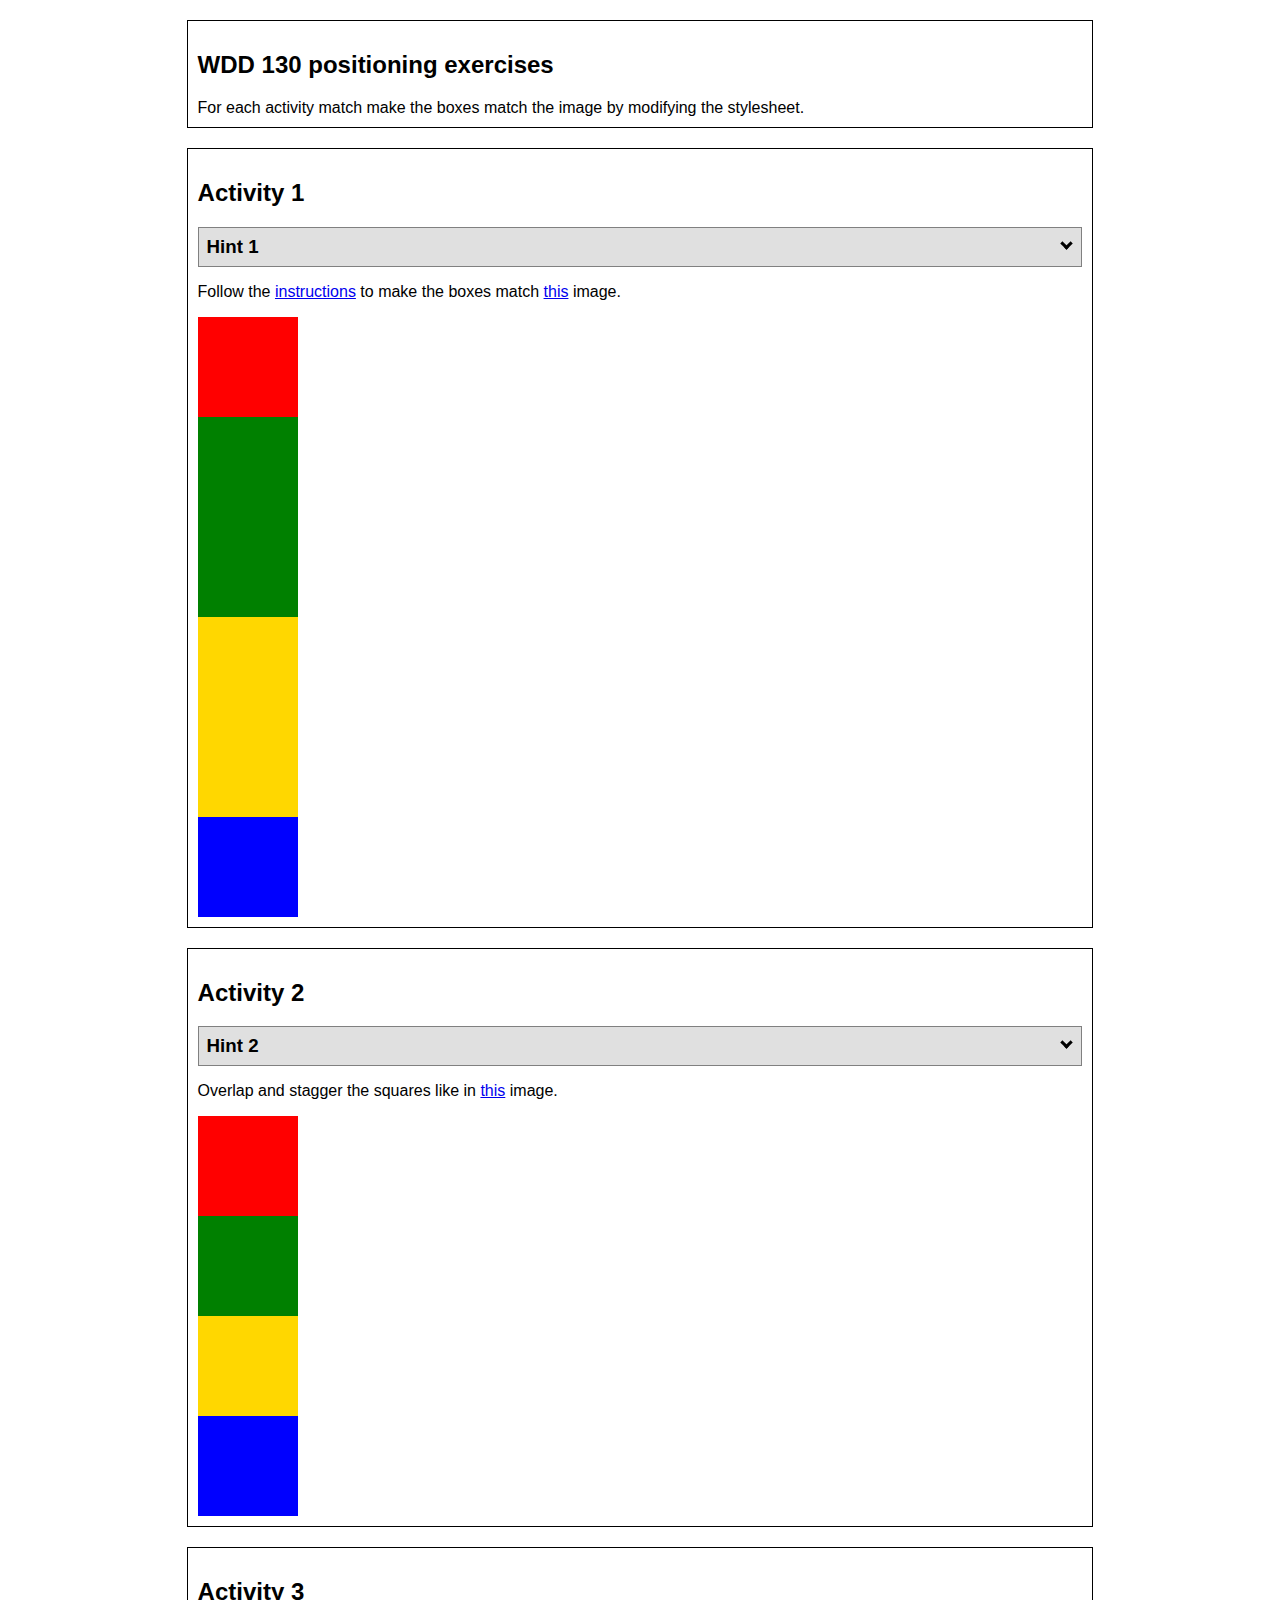
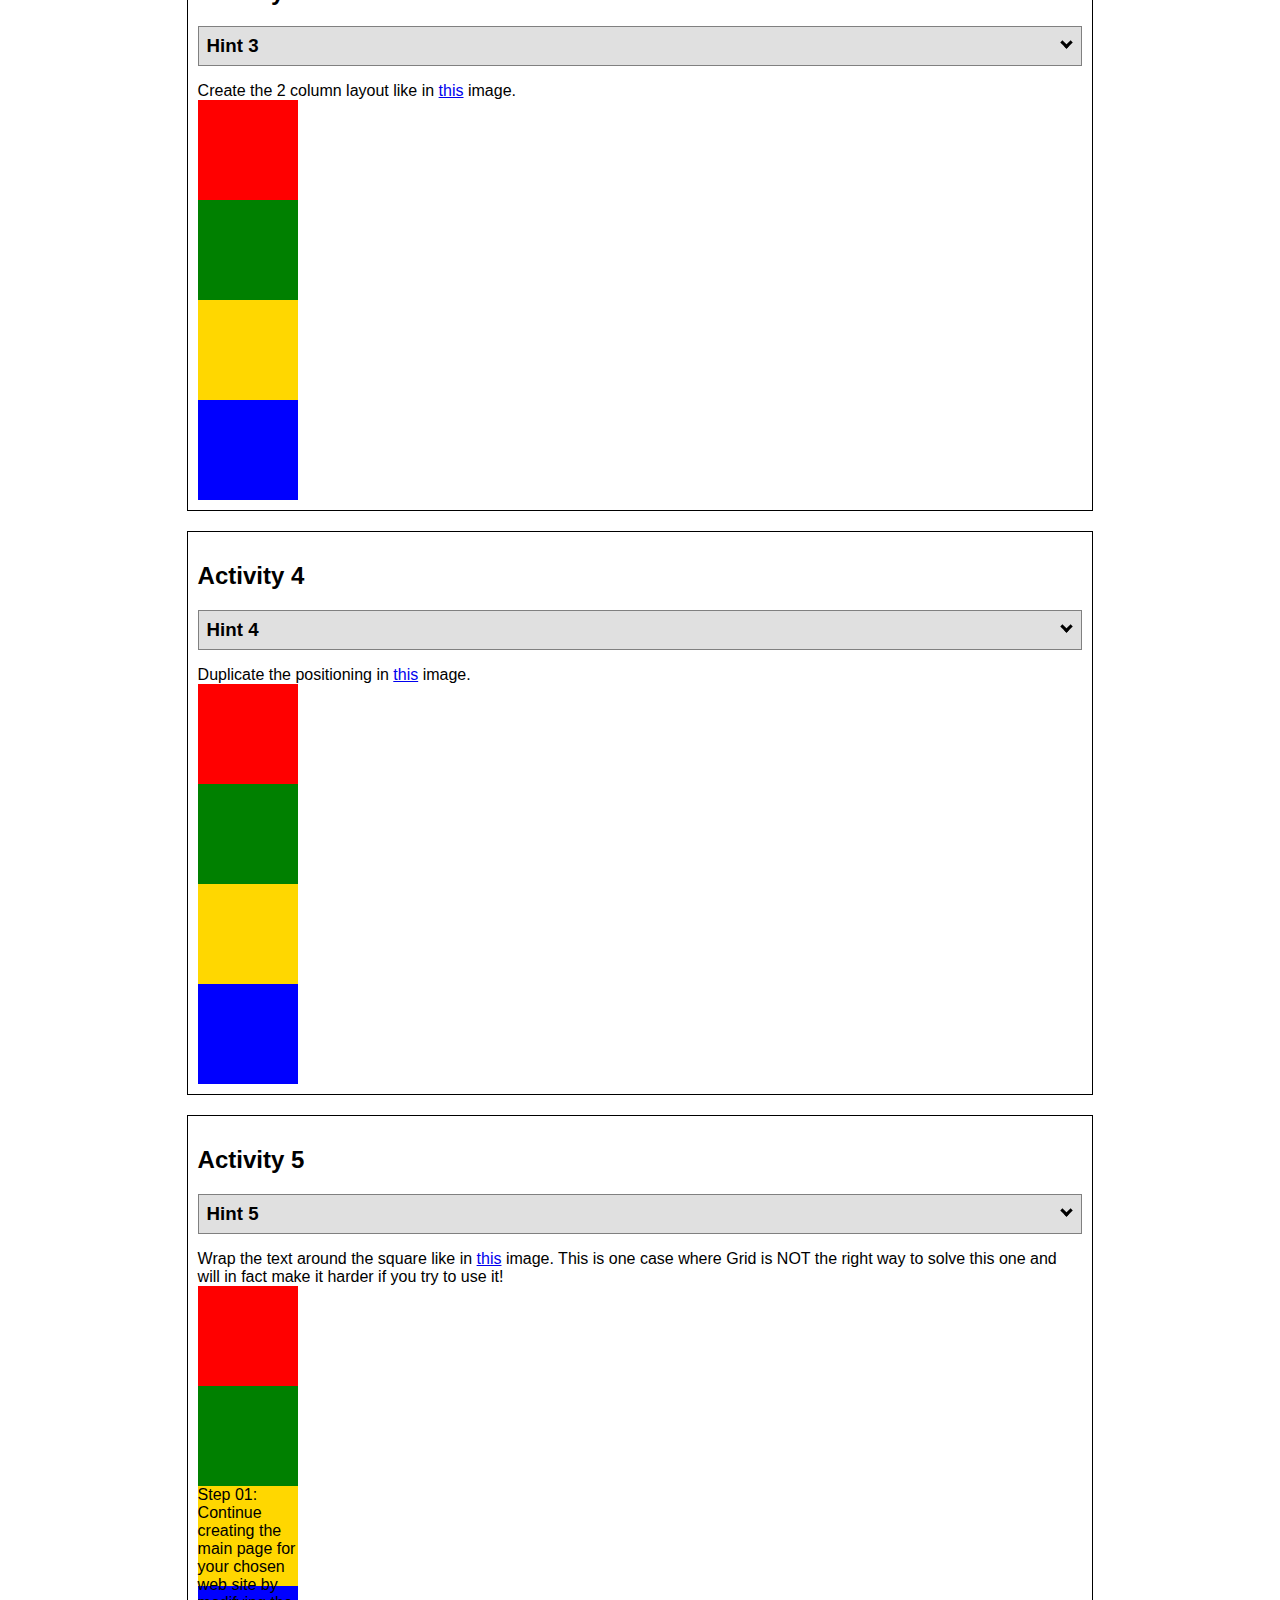
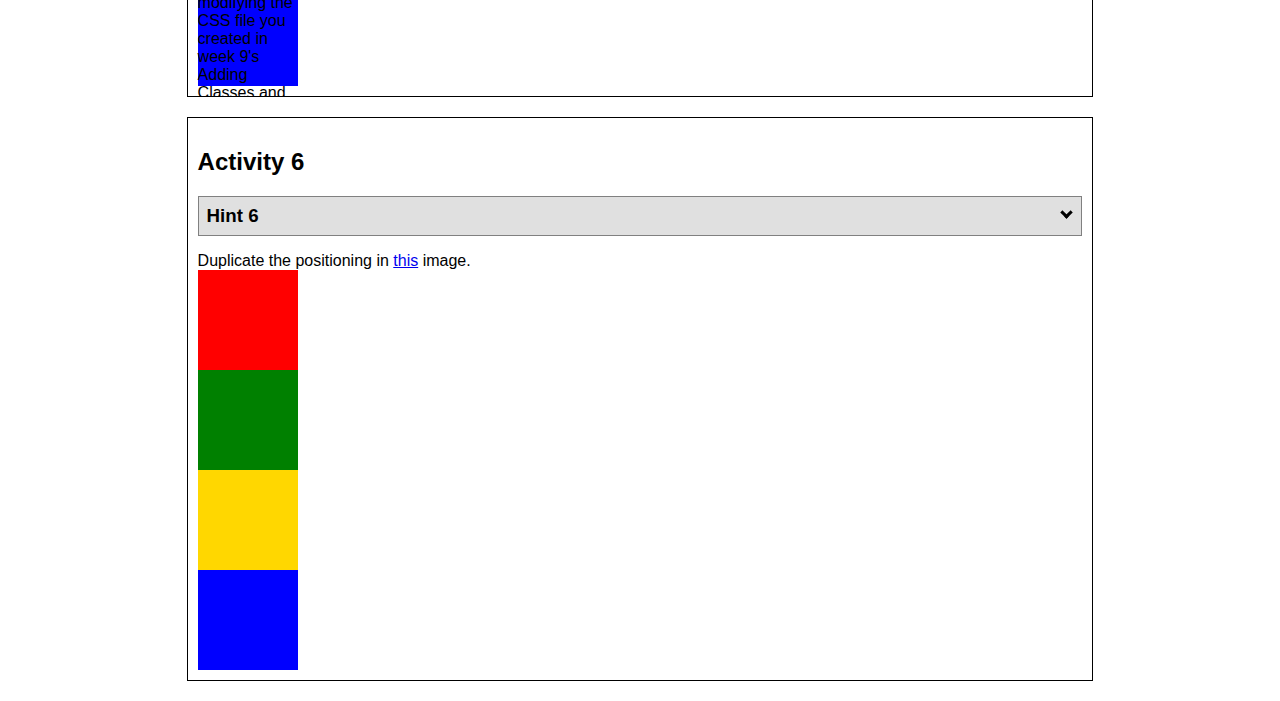
<file: index.html>
<!DOCTYPE html>
<html lang="en">
  <head>
    <!-- HTML - Name: positioning.html -->
    <title>Positioning Activity</title>
    <link rel="stylesheet" type="text/css" href="positionstyles.css" />
  </head>
  <body>
    <div class="activity">
      <h2>WDD 130 positioning exercises</h2>
      For each activity match make the boxes match the image by modifying the stylesheet.</div>
    <div class="activity">
      <h2>Activity 1</h2>
      <section class="hint"><input type="checkbox" ><i></i> <h3>Hint 1</h3><div><p>Check out the <a href="https://byui-wdd.github.io/wdd130/activities/w06-css-positioning.html" target="_blank">activity instructions</a> in Ilearn!</p></div></section>
      <p>Follow the <a href="https://byui-wdd.github.io/wdd130/activities/w06-css-positioning.html" target="_blank">instructions</a> to make the boxes match  <a href="https://byui-wdd.github.io/wdd130/images/example1.png" target="_blank">this</a> image.</p>
      <div class="content1" >
        <div class="red1" ></div>
        <div class="green1" ></div>
        <div class="green1" ></div>
        <div class="yellow1"></div>
        <div class="yellow1"></div>
        <div class="blue1"></div>
      </div>
    </div>
    <div class="activity">
      <h2>Activity 2</h2>
      <section class="hint"><input type="checkbox" > <h3>Hint 2</h3><i></i><div>
      <ul>
      <li>grid-template-columns: 50px 50px 50px 50px 50px </li></ul></div></section>
      <p>Overlap and stagger the squares like in <a href="https://byui-wdd.github.io/wdd130/images/example2.png" target="_blank">this</a> image.</p>
      <div class="content2" >
        <div class="red2" ></div>
        <div class="green2" ></div>
        <div class="yellow2"></div>
        <div class="blue2"></div>
      </div>
    </div>
    <div class="activity">
      <h2>Activity 3</h2>
      <section class="hint"><input type="checkbox" > <h3>Hint 3</h3><i></i><div><p>This one is going to be best solved with CSS Grid. Remember to make the boxes the right width first...then start moving them around. </p><h4>Properties used:</h4><ul><li>display:grid;</li><li>grid-template-columns:</li><li>grid-column-gap:</li>
        <li>grid-column:</li>  </ul></div></section>
      Create the 2 column layout like in <a href="https://byui-wdd.github.io/wdd130/images/example3.png" target="_blank">this</a>  image.
      <div class="content3" >
        <div class="red3" ></div>
        <div class="green3" ></div>
        <div class="yellow3"></div>
        <div class="blue3"></div>
      </div>
    </div>
    <div class="activity">
      <h2>Activity 4</h2>
      <section class="hint"><input type="checkbox" > <h3>Hint 4</h3><i></i><div><p>For the others we have been primarily concerned with width. For this one you will need to adjust height as well. </p><h4>Properties used:</h4><ul><li>display:grid;</li><li>grid-template-columns:</li><li>grid-row:</li></ul></div></section>
      Duplicate the positioning in <a href="https://byui-wdd.github.io/wdd130/images/example4.png" target="_blank">this</a> image. 
      <div class="content4" >
        <div class="red4" ></div>
        <div class="green4" ></div>
        <div class="yellow4"></div>
        <div class="blue4"></div>
      </div>
    </div>

    <div class="activity">
      <h2>Activity 5</h2>
      <section class="hint"><input type="checkbox" > <h3>Hint 5</h3><i></i><div><p>Grid is <strong>not</strong> the right way to do this.  In fact there is only one way to really do that...and that is with float. Remember that we float the thing we want the text to wrap around.  Also remember to start by making all the shapes the right size and shape.</p><h4>Properties used:</h4><ul><li>float: left;</li></ul></div></section>
      Wrap the text around the square like in <a href="https://byui-wdd.github.io/wdd130/images/example5.png" target="_blank">this</a> image. This is one case where Grid is NOT the right way to solve this one and will in fact make it harder if you try to use it!
      <div class="content5" >
        <div class="red5" ></div>
        <div class="green5" ></div>
        <div class="yellow5">Step 01: Continue creating the main page for your chosen web site by modifying the CSS file you created in week 9's Adding Classes and IDs to Your Website assignment. This week, you will position all of the content on your main page using the CSS positioning techniques taught in KhanAcademy. When you are done, your webpage layout should reflect what you outlined in the wireframe you designed in the assignment Your Own Site Diagram and Wireframe in week 3. <br />
          If you have changed your mind on how you want the content of your main page laid out, take an opportunity to update your wireframe before completing this assignment (it is much easier to experiment with different layouts in a wireframe than it is to do so by modifying the CSS). Also, if you find that you are having trouble with using CSS positioning, feel free to review the concepts at the learn layout site: http://learnlayout.com/. You should be able to apply these principles to your site. For futher help, refer back to the Max Design site used in the beginning of the course for an example of how to implement your site design.</div>
        <div class="blue5"></div>
      </div>
    </div>
    <div class="activity">
      <h2>Activity 6</h2>
      <section class="hint"><input type="checkbox" > <h3>Hint 6</h3><i></i><div><p>This one is all about visualizing the grid behind the layout. If you are having a hard time doing that first: all the sizes are even multiples of 100, and second here is another example with the lines drawn: <a href="https://byui-wdd.github.io/wdd130/images/example6-hint.png" target="_blank">example 6 with lines</a>. For this one you will find it easiest if you use px for the column width. You can also use <kbd>z-index</kbd> to control the element layering.    </p><h4>Properties used:</h4><ul><li>display:grid;</li><li>grid-template-columns:</li><li>grid-column:</li><li>grid-row:</li><li><a href="https://www.w3schools.com/cssref/pr_pos_z-index.asp" target="_blank">z-index:</a></li></ul></div></section>
      Duplicate the positioning in <a href="https://byui-wdd.github.io/wdd130/images/example6.png" target="_blank">this</a> image.
      <div class="content6" >
        <div class="red6" ></div>
        <div class="green6" ></div>
        <div class="yellow6"></div>
        <div class="blue6"></div>
      </div>
    </div>
  </body>
</html>
</file>
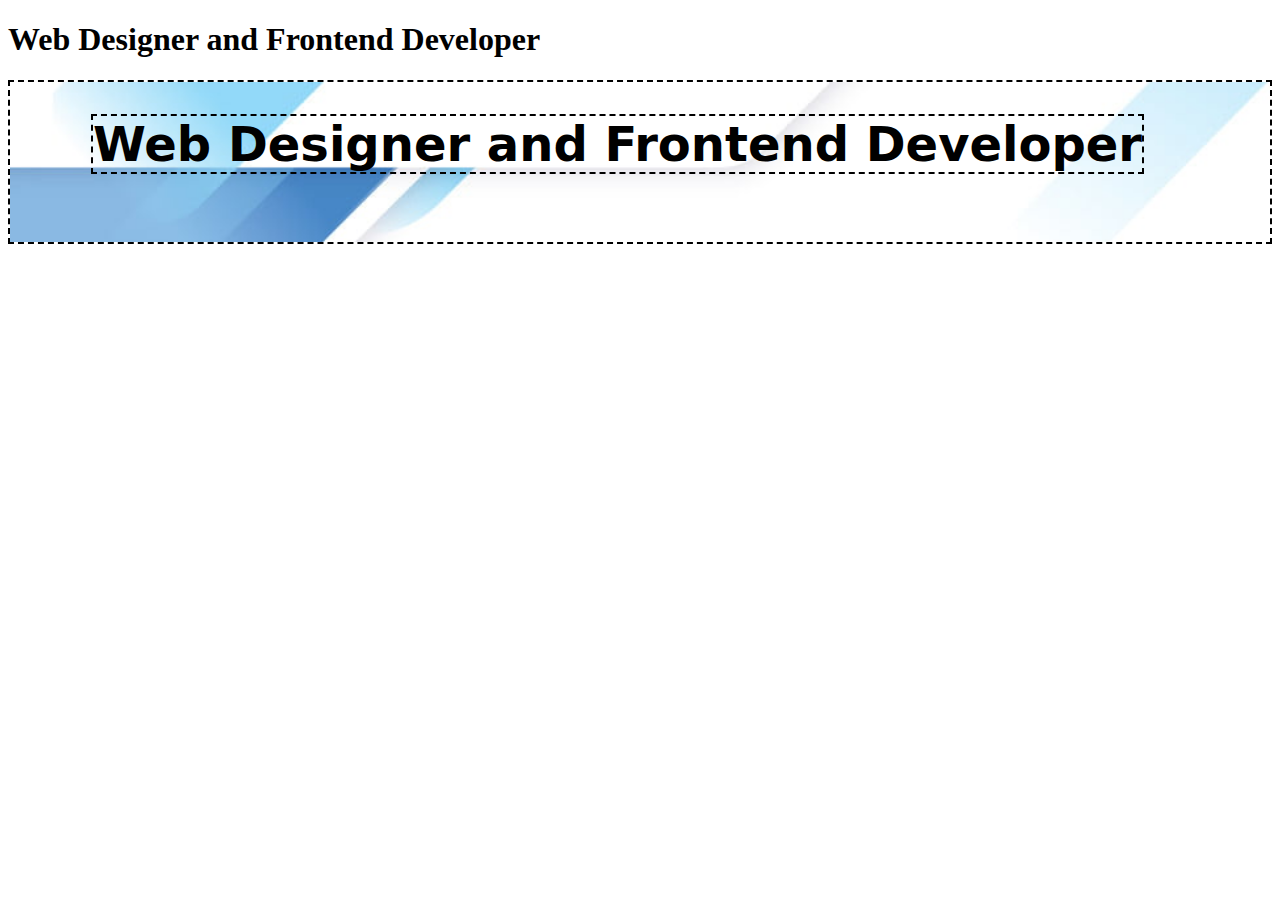
<file: Before/index.html>
<!DOCTYPE html>
<html lang="en">
<head>
  <meta charset="UTF-8">
  <meta name="viewport" content="width=device-width, initial-scale=1.0">
  <title>Challenge</title>
  <link rel="stylesheet" href="styles/challenge.css">
<body>
  <h1>Web Designer and Frontend Developer</h1>
  <div class="image-container">
    <img src="images/pngtree-blue-gradient-geometric-business-card-background-image_239805 (1).jpg" alt="fondo" width="100%" >
    <div class="text-inside-image">Web Designer and Frontend Developer</div>
  </div>
</body>
</html>
</file>
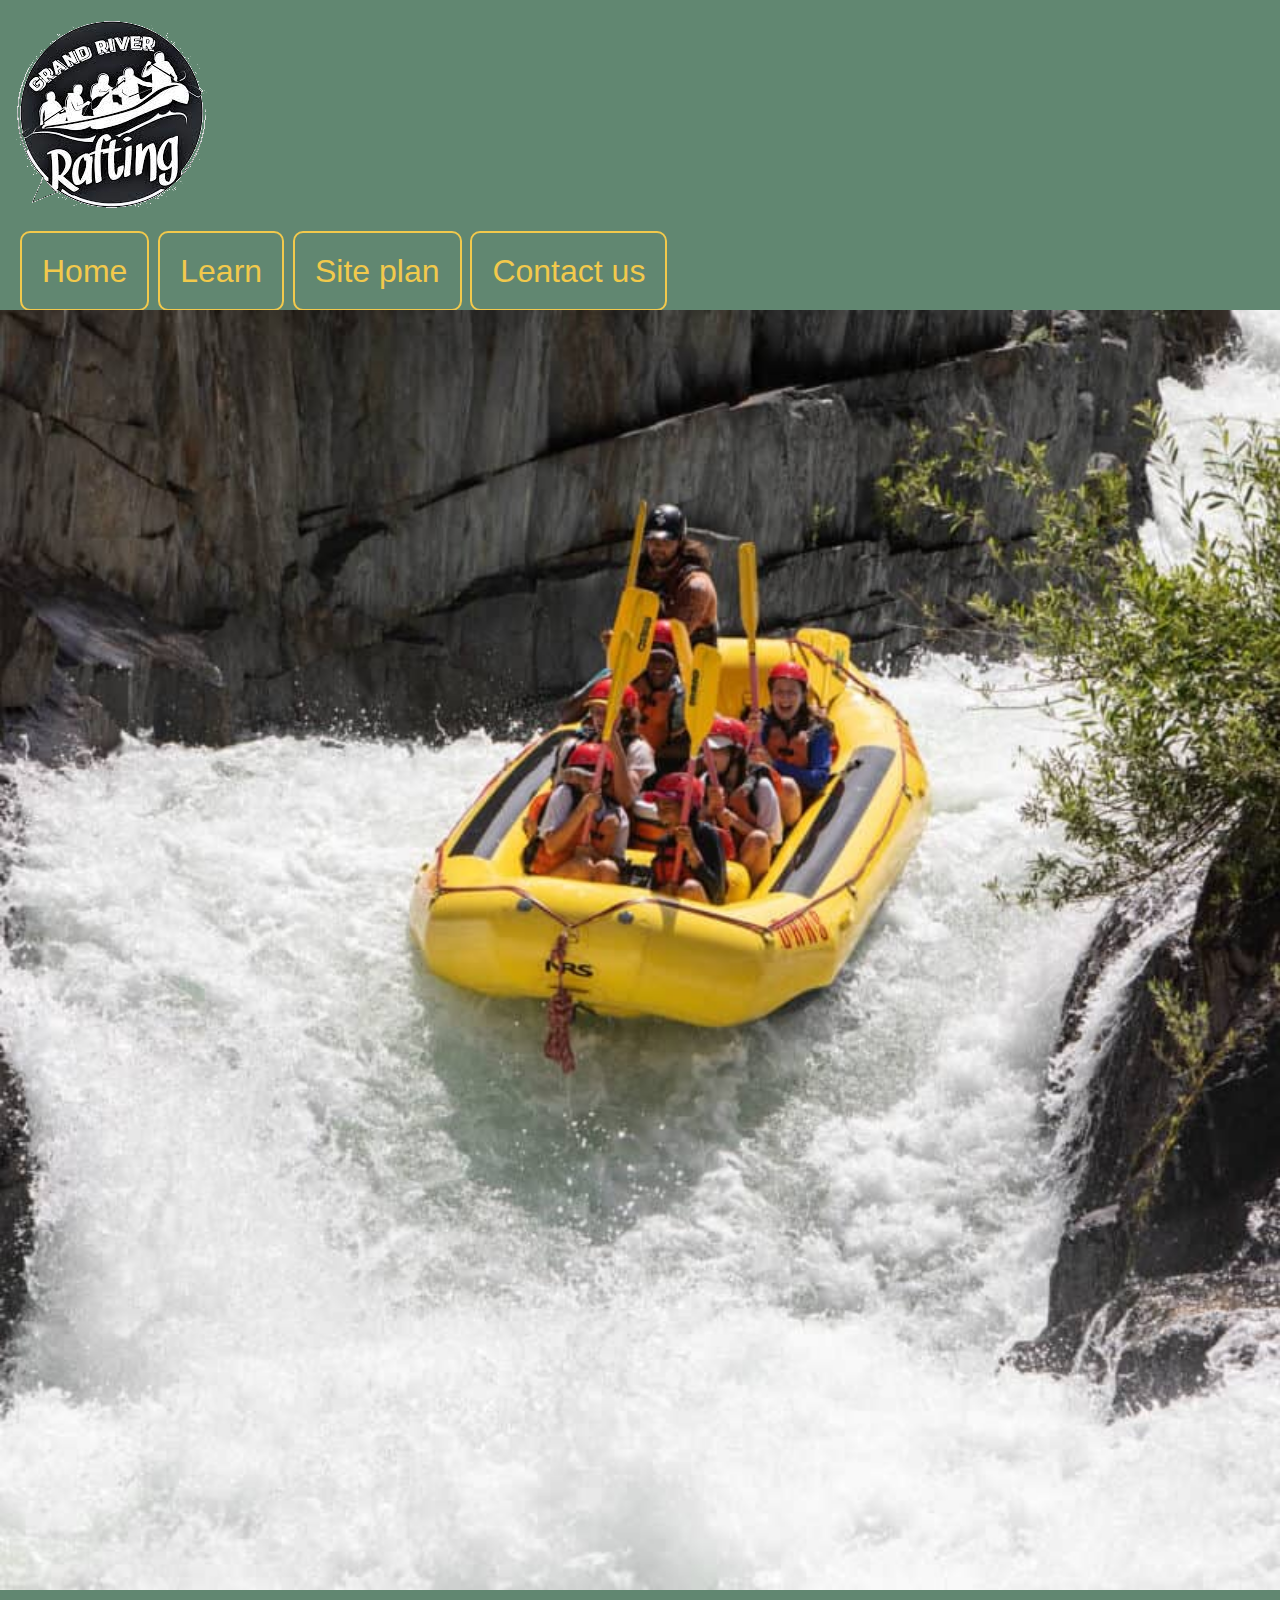
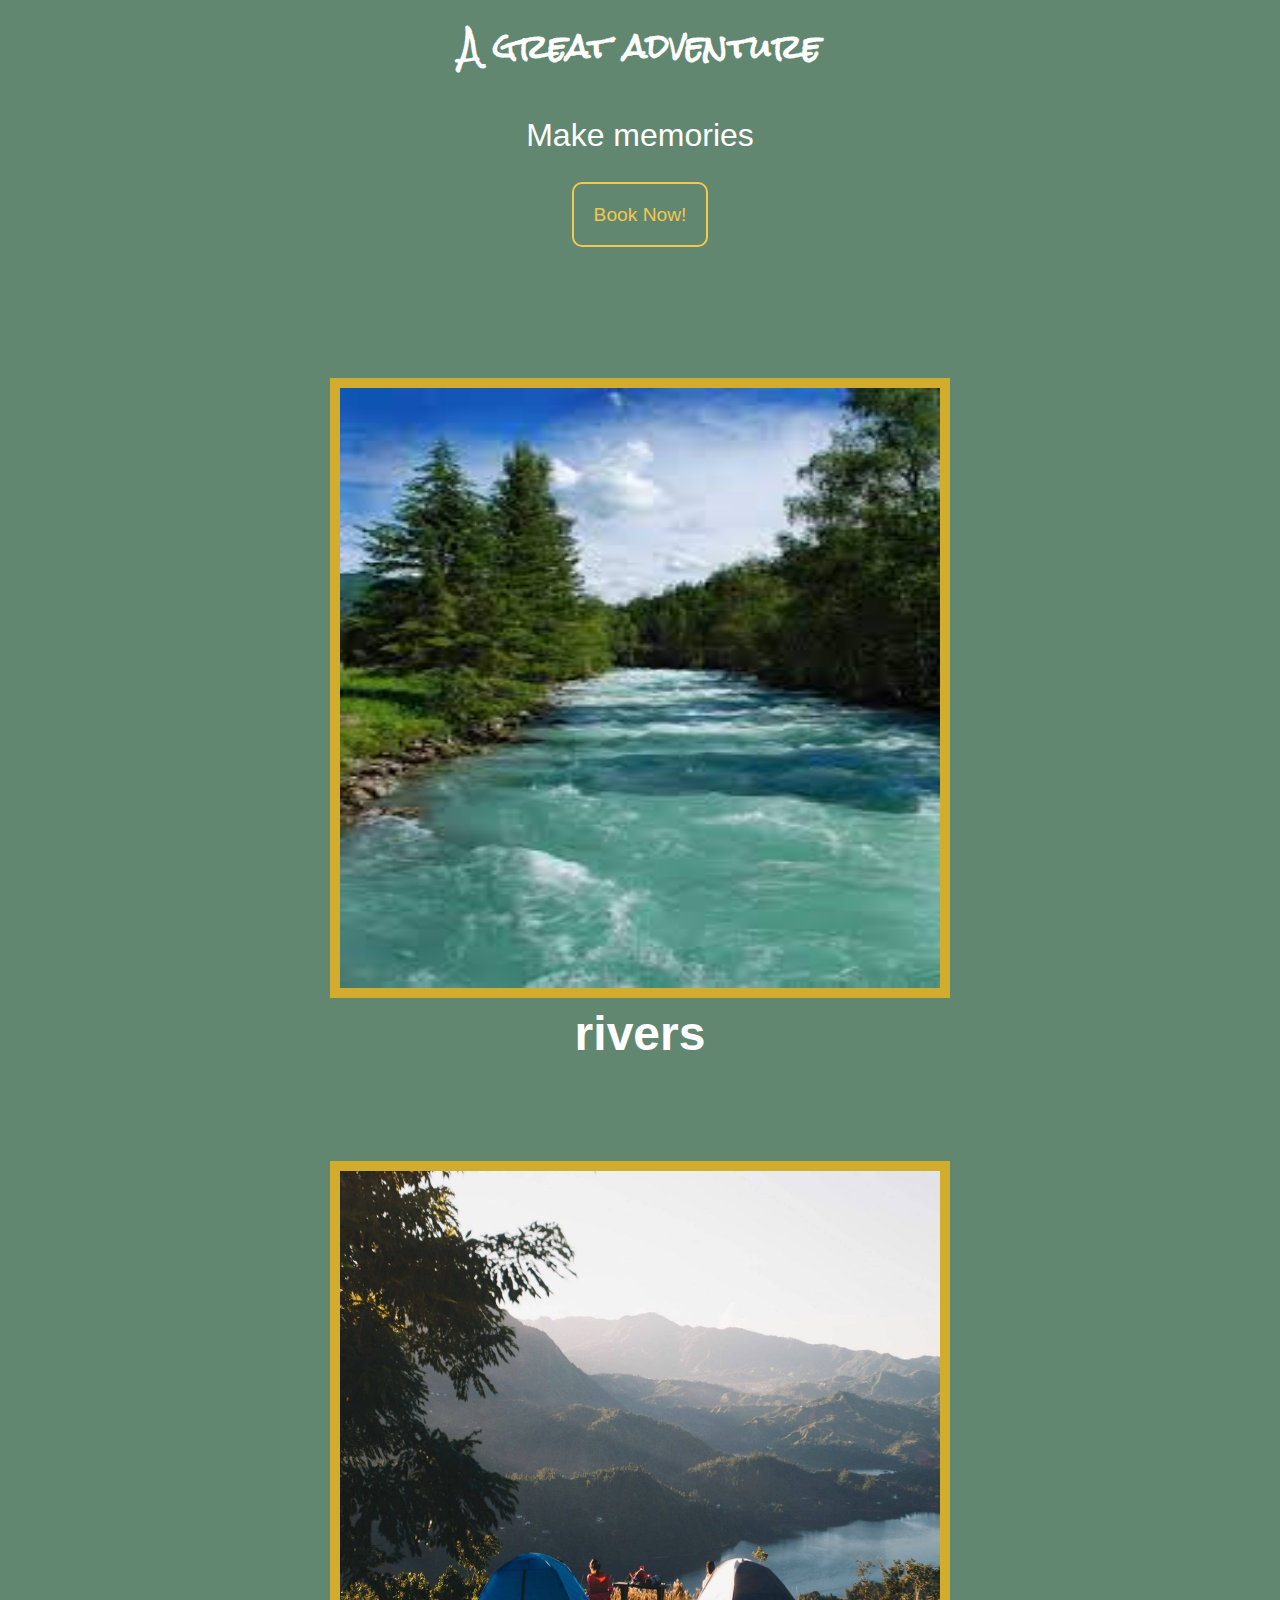
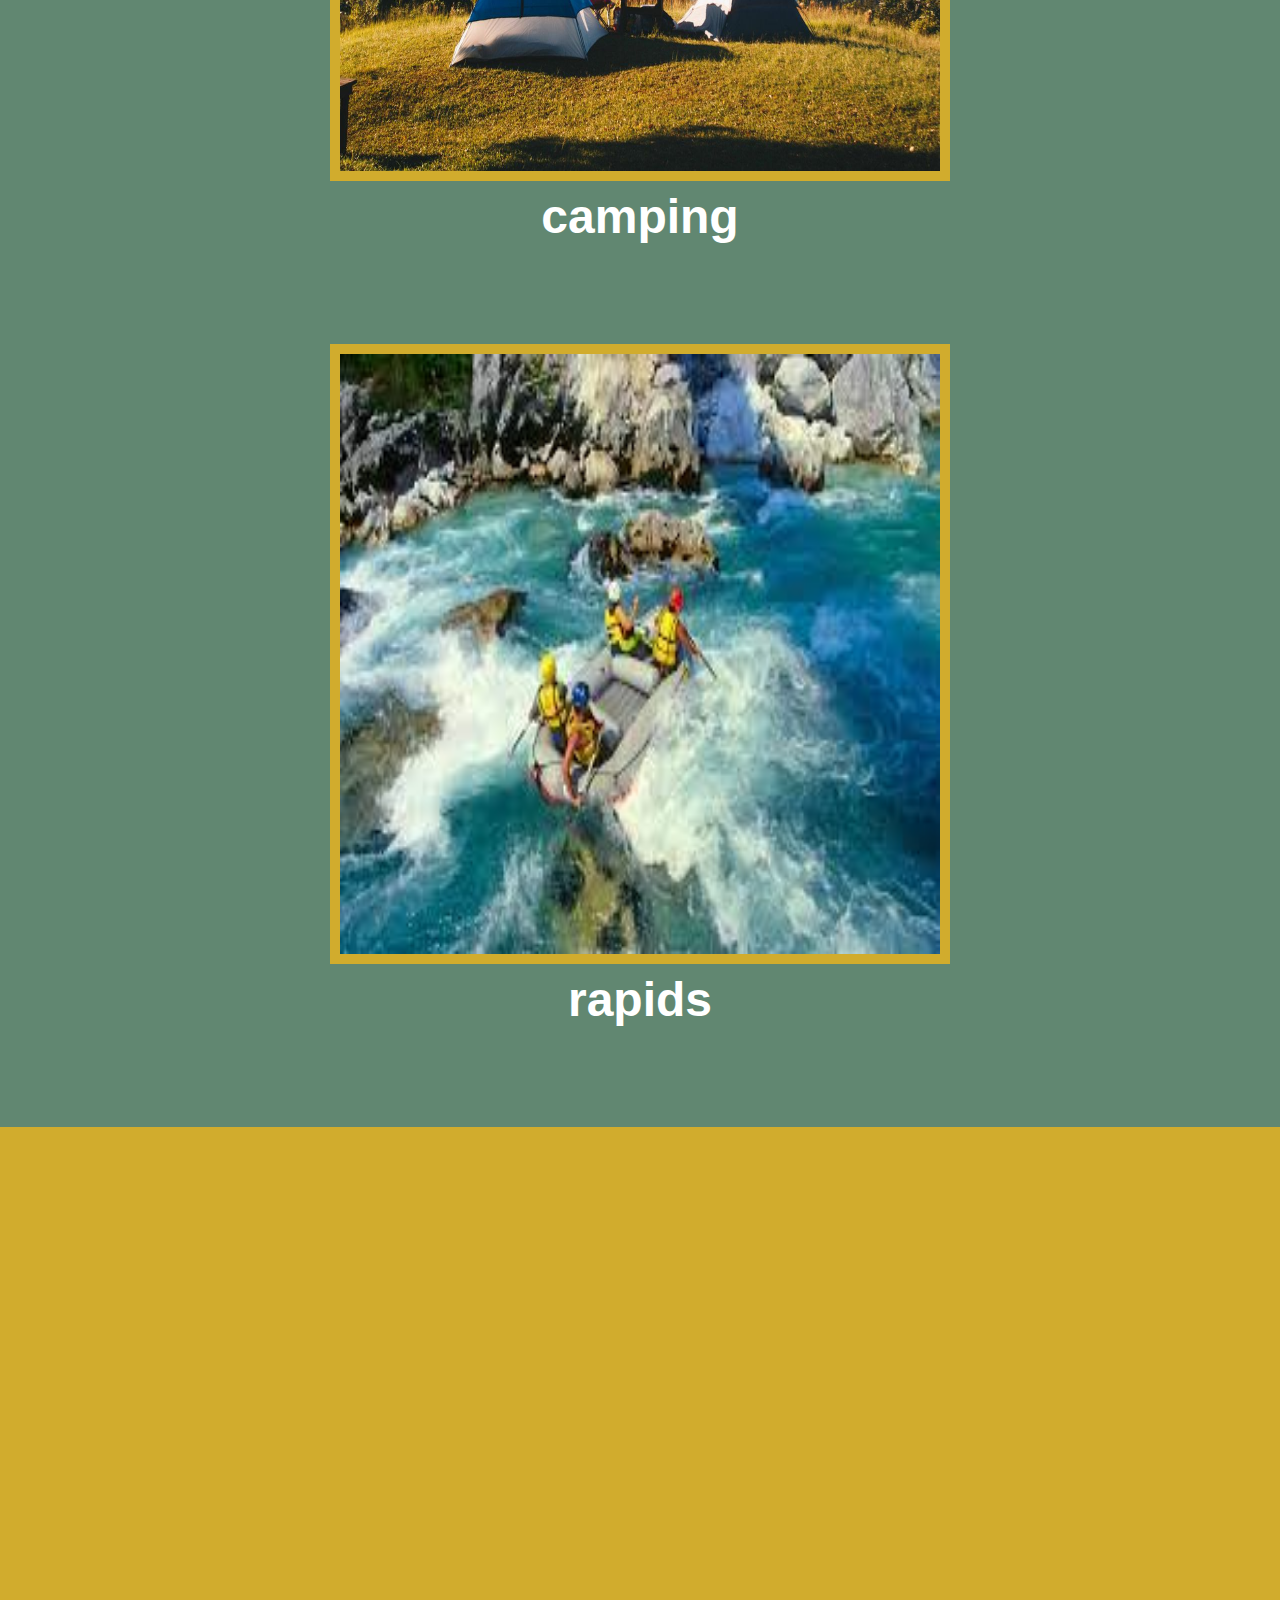
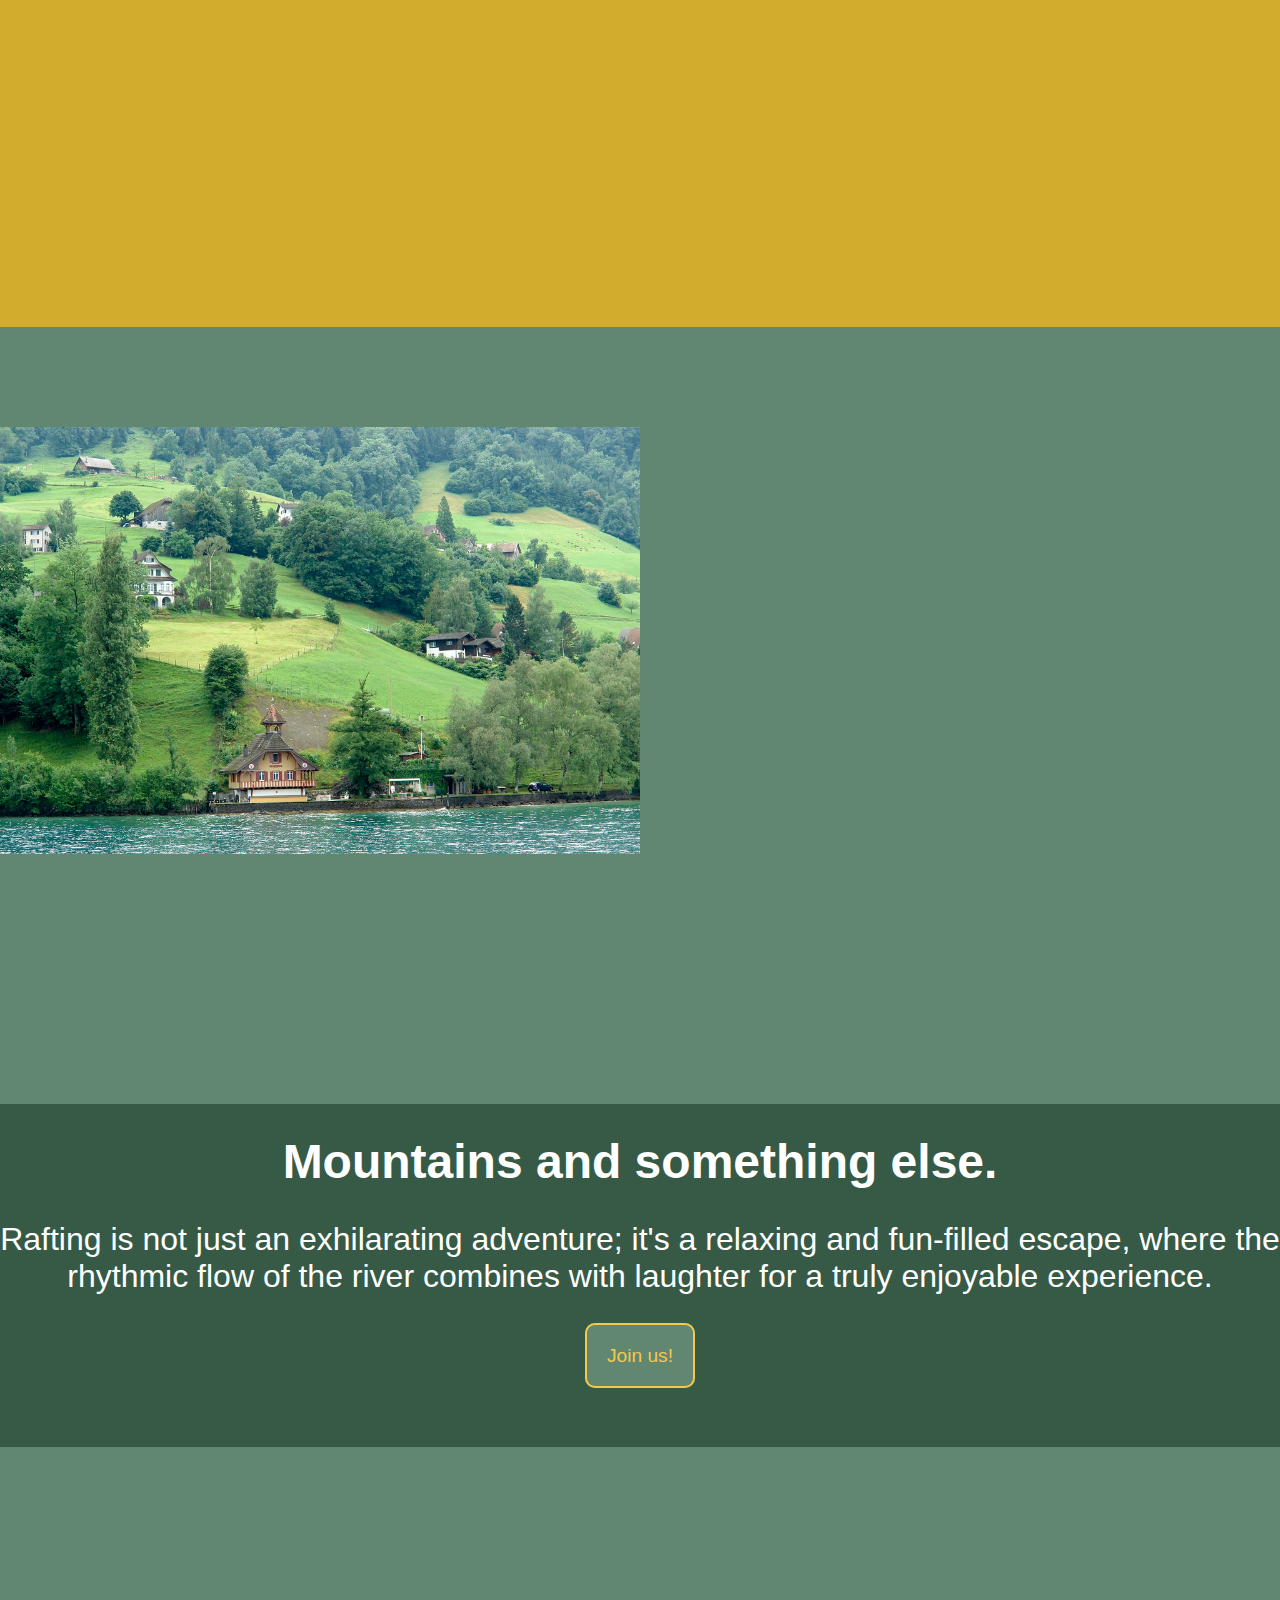
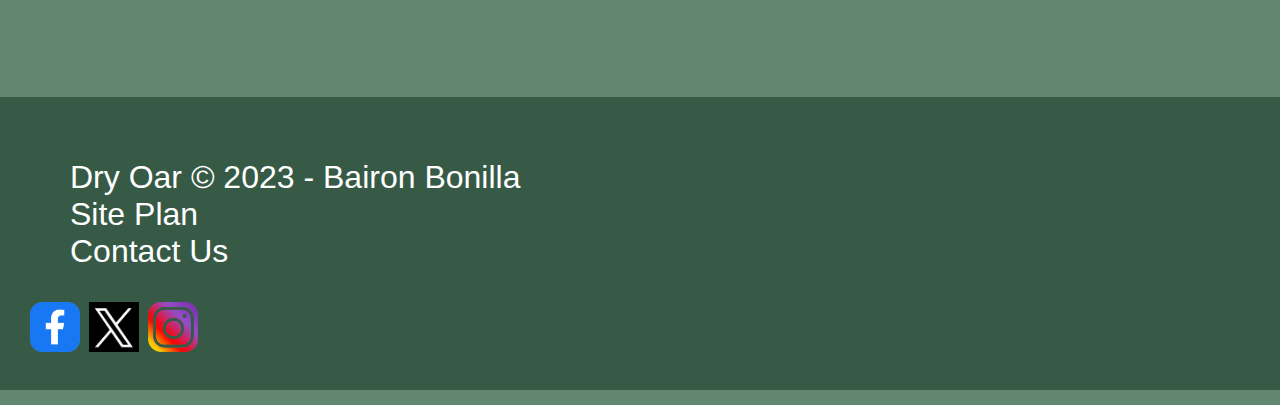
<file: wwr/index.html>
<!DOCTYPE html>
<html lang="en">
<head>
    <meta charset="UTF-8">
    <meta name="viewport" content="width=device-width, initial-scale=1.0">
    <title>wireframe 2</title>
    <link rel="stylesheet" href="styles/style.css">
</head>
<body>
    <header>
        <img id="link_logo" src="images/descarga.png" alt="logo">
        <nav>
            <a class="jobo" href="index.html">Home</a>
            <a class="jobo" href="#">Learn</a>
            <a class="jobo" href="site-plan-rafting.html">Site plan</a>
            <a class="jobo" href="contactus.html">Contact us</a>
            
        </nav>
    </header>
    <main>
        <div id="banner-box">
            <section class="banner">
                <img src="images/whitewater-rafting-overview-800x800.jpg"width="100%" alt="banner images desc">                    
                <!--<button class="book">Book Now!</button> -->
                <h2 class="home-title msg">A great adventure</h2>
                <p>Make memories</p>
                <div class="book"><a class="jobo" href="booknow.html">Book Now!</a></div>
            </section>
            <section class="icon">
                <img class="border" src="images/rivers.jpg" width="600" height="600" alt="river"/>
                <h2>rivers</h2>
            </section>
            <section class="icon">
                <img class="border" src="images/camping.jpg" width="600" height="600" alt="camping"/>
                <h2>camping</h2>
            </section>
            <section class="icon">
                <img class="border" src="images/rapids.jpg" width="600" height="600" alt="rapids"/>
                <h2>rapids</h2>
            </section>
        </div>
        <div class="space_block"></div>
        <section class="mountain">
            <img class="product-image" src="images/montain and something else.jpg" alt="something"/>
        </section>
        <section class="rafting">
            <h2>Mountains and something else.</h2>
            <p>Rafting is not just an exhilarating adventure; it's a relaxing and fun-filled escape, where the rhythmic flow of the river combines with laughter for a truly enjoyable experience.</p>
            <div class="join"><a class="jobo" href="Joinus.html">Join us!</a></div>
        </section>
    </main>
    <footer class="a_footer">
        <ul>
            <li>Dry Oar &copy; 2023 - Bairon Bonilla</li>
            <li><a href="site-plan-rafting.html">Site Plan</a></li>
            <li><a href="contactus.html">Contact Us</a></li>
        </ul>
        <div class="social">
            <a href="https://facebook.com"><img src="images/facebook.png" alt="fb icon" width="50" height="50"></a>
            <a href="https://twitter.com"><img src="images/twitter.png" alt="twitter icon" width="50" height="50"></a>
            <a href="https://instagram.com"><img src="images/ig.png" alt="instagram icon" width="50" height="50"></a>
        </div>
    </footer>
</body>
</html>
</file>
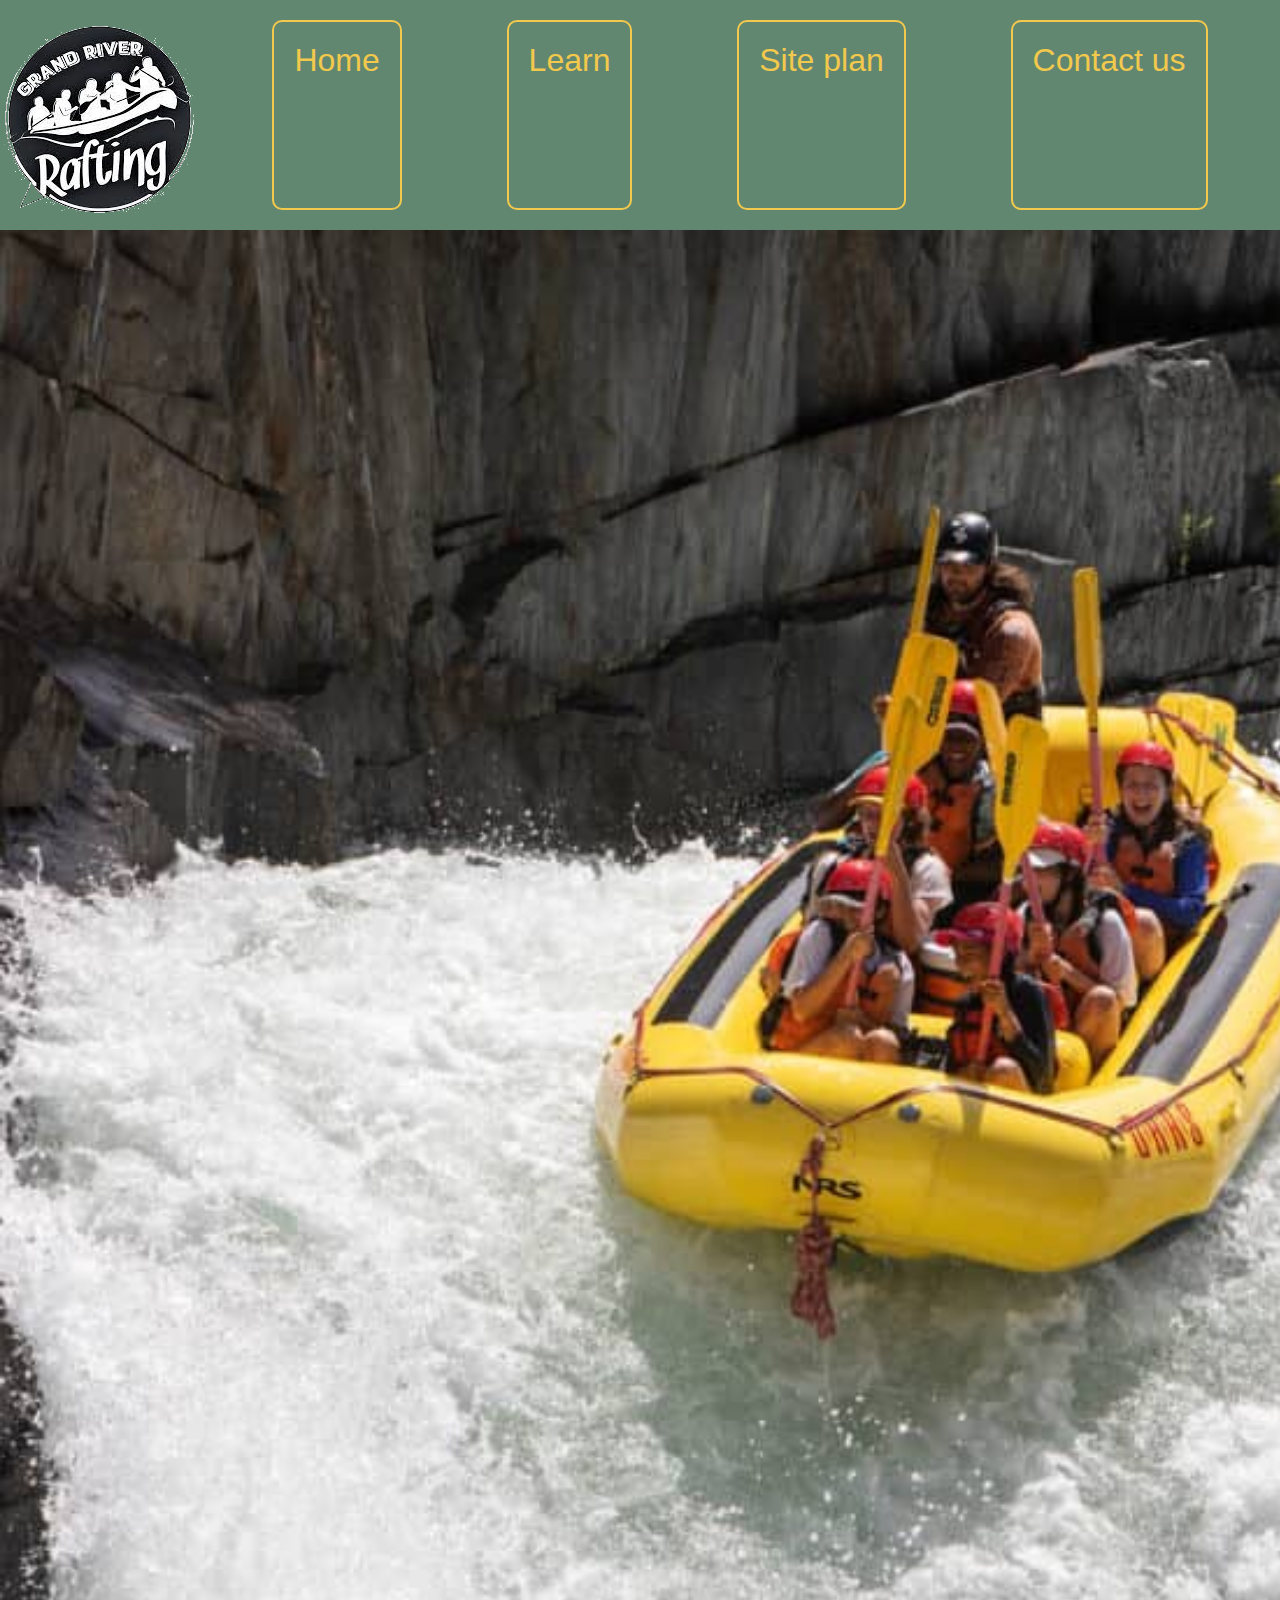
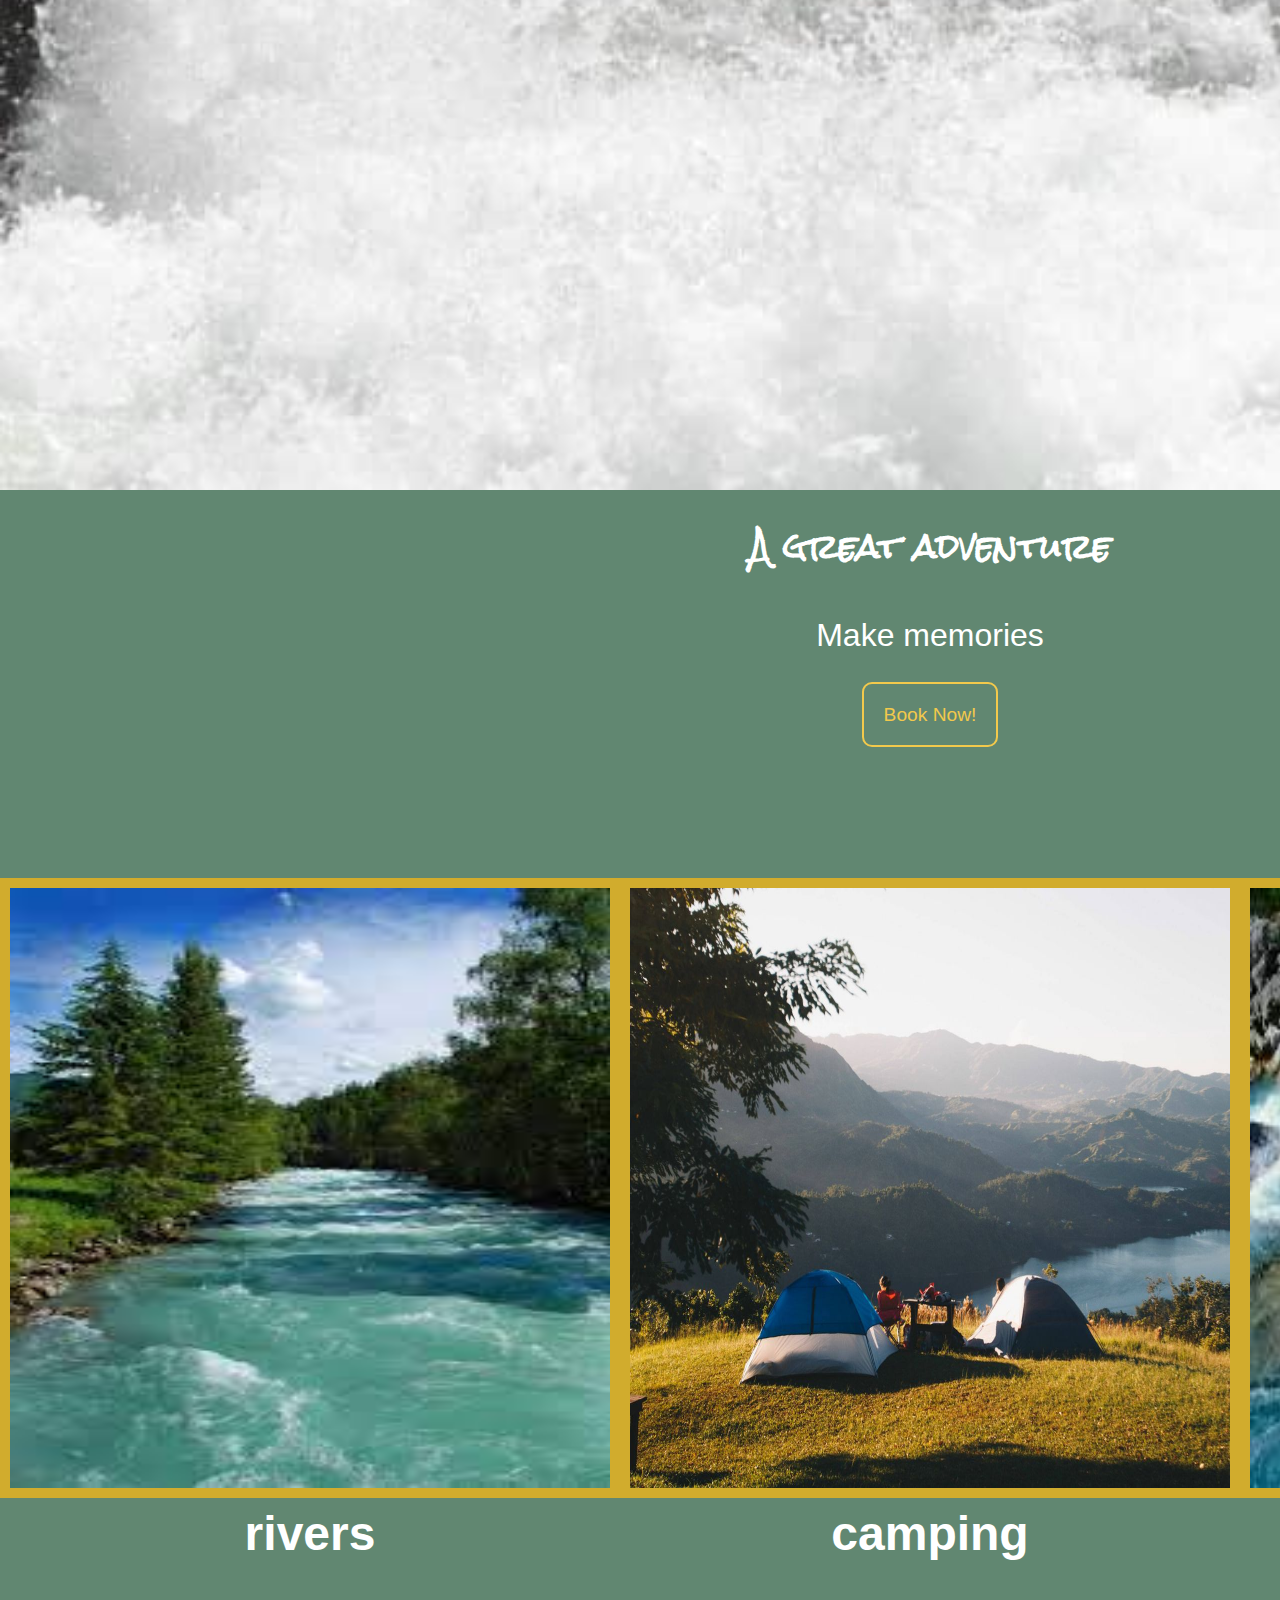
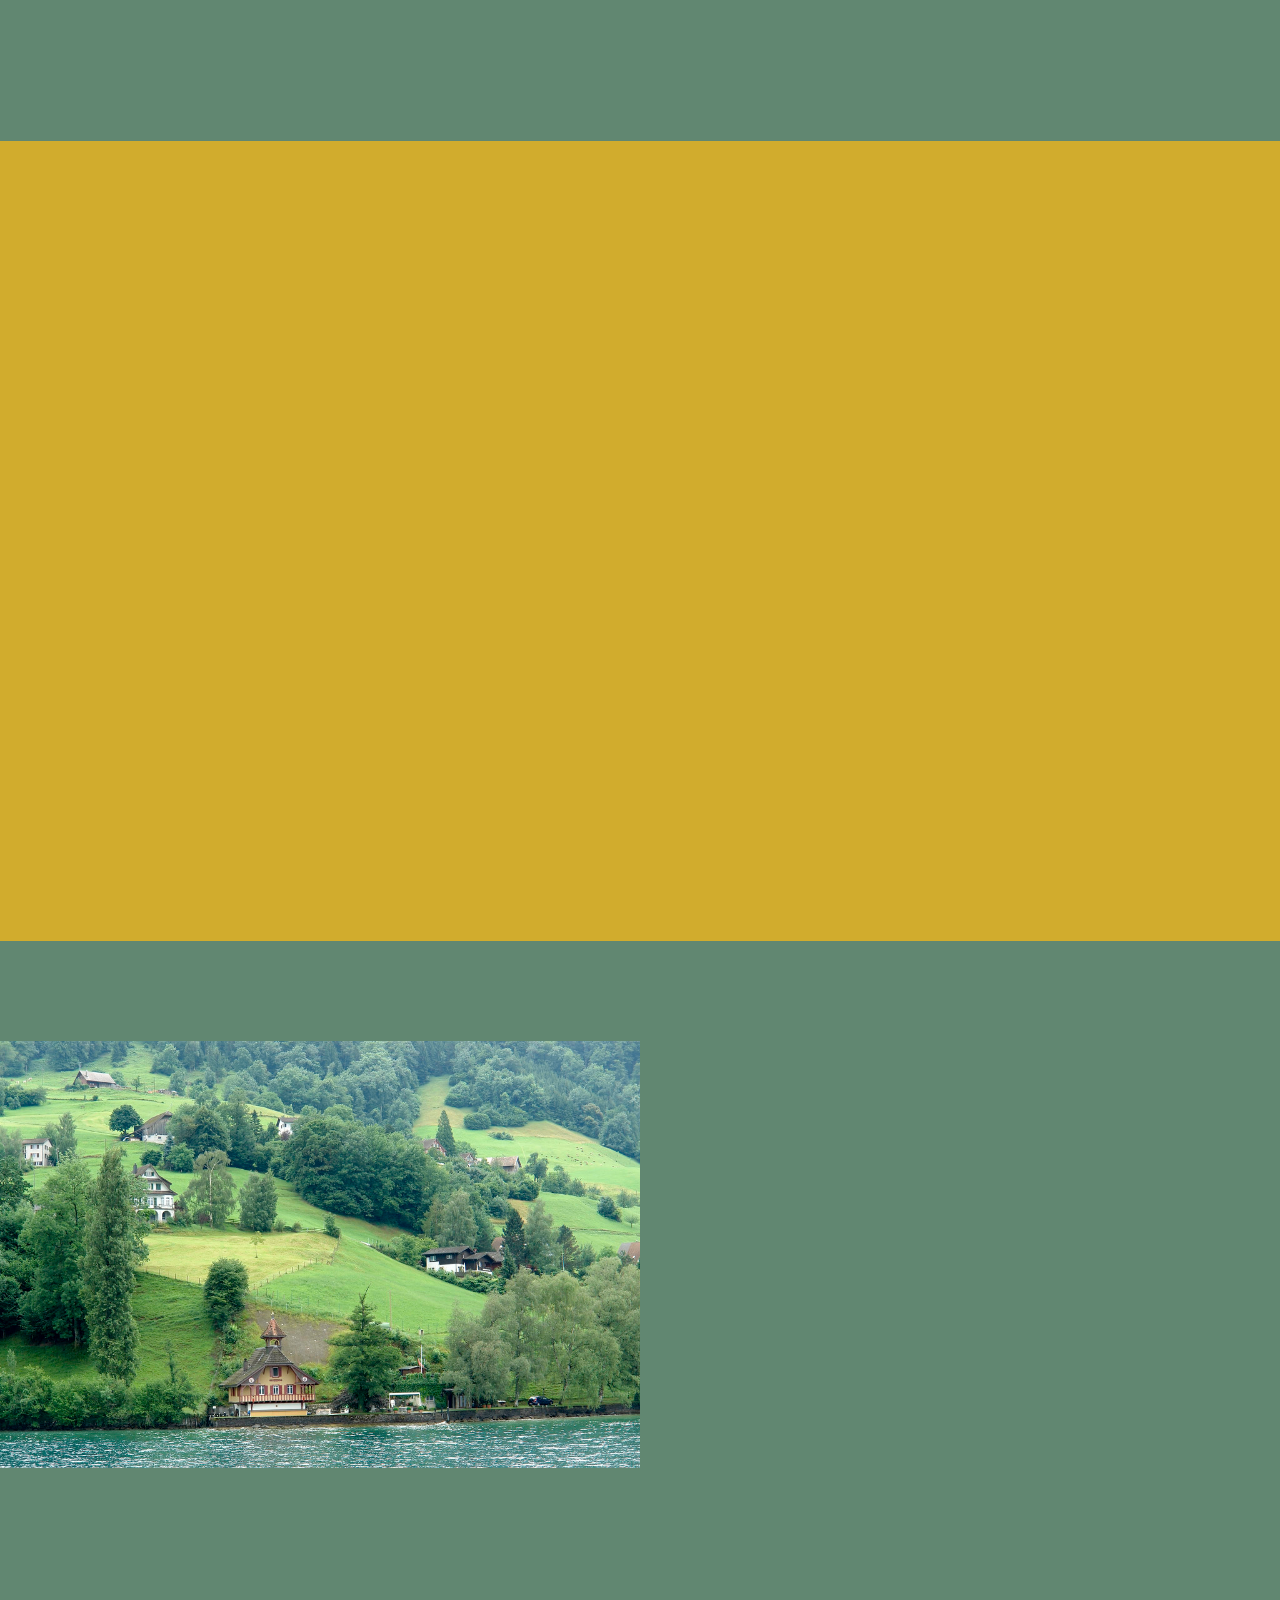
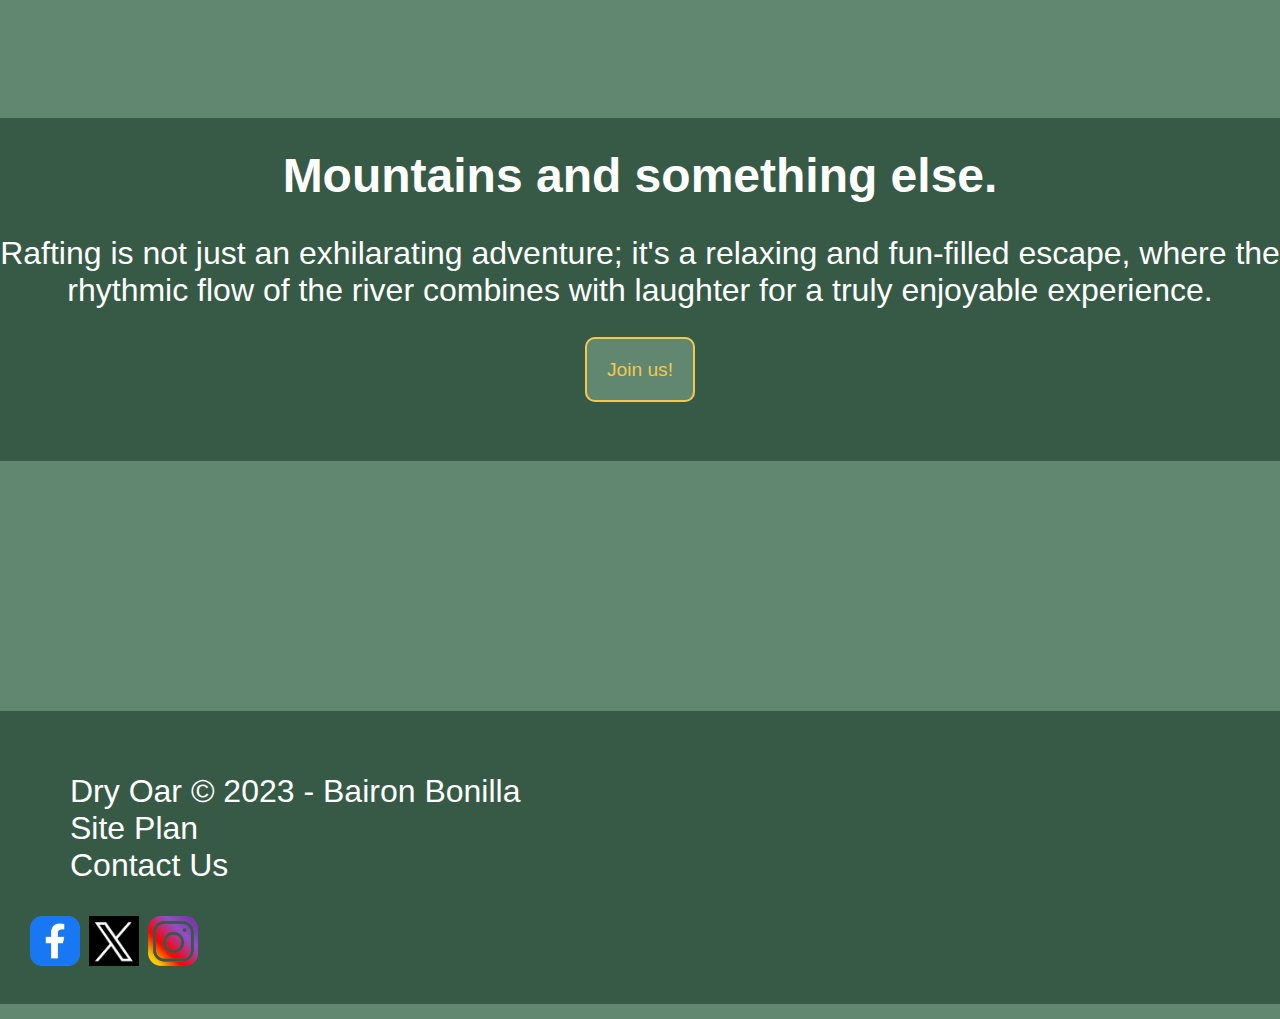
<file: Before/wwr/index.html>
<!DOCTYPE html>
<html lang="en">
<head>
    <meta charset="UTF-8">
    <meta name="viewport" content="width=device-width, initial-scale=1.0">
    <title>wireframe 2</title>
    <link rel="stylesheet" href="styles/style.css">
</head>
<body>
    <header class="header-grid">
        <img id="link_logo" src="images/descarga.png" alt="logo">
        <nav class="nav-flex">
            <a class="jobo" href="index.html">Home</a>
            <a class="jobo" href="#">Learn</a>
            <a class="jobo" href="site-plan-rafting.html">Site plan</a>
            <a class="jobo" href="contactus.html">Contact us</a> 
        </nav>
    </header>
    <main>
        <div id="banner-box">
            <section class="banner">
                <img src="images/whitewater-rafting-overview-800x800.jpg"width="100%" alt="banner images desc">                    
                <!--<button class="book">Book Now!</button> -->
                <h2 class="home-title msg">A great adventure</h2>
                <p class="paragraph">Make memories</p>
                <div class="book"><a class="jobo" href="booknow.html">Book Now!</a></div>
            </section>
            <section class="icon">
                <img class="border" src="images/rivers.jpg" width="600" height="600" alt="river"/>
                <h2>rivers</h2>
            </section>
            <section class="icon">
                <img class="border" src="images/camping.jpg" width="600" height="600" alt="camping"/>
                <h2>camping</h2>
            </section>
            <section class="icon">
                <img class="border" src="images/rapids.jpg" width="600" height="600" alt="rapids"/>
                <h2>rapids</h2>
            </section>
        </div>
        <div class="space_block"></div>
        <section class="mountain">
            <img class="product-image" src="images/montain and something else.jpg" alt="something"/>
        </section>
        <section class="rafting">
            <h2>Mountains and something else.</h2>
            <p>Rafting is not just an exhilarating adventure; it's a relaxing and fun-filled escape, where the rhythmic flow of the river combines with laughter for a truly enjoyable experience.</p>
            <div class="join"><a class="jobo" href="Joinus.html">Join us!</a></div>
        </section>
    </main>
    <footer class="a_footer">
        <ul>
            <li>Dry Oar &copy; 2023 - Bairon Bonilla</li>
            <li><a href="site-plan-rafting.html">Site Plan</a></li>
            <li><a href="contactus.html">Contact Us</a></li>
        </ul>
        <div class="social">
            <a href="https://facebook.com"><img src="images/facebook.png" alt="fb icon" width="50" height="50"></a>
            <a href="https://twitter.com"><img src="images/twitter.png" alt="twitter icon" width="50" height="50"></a>
            <a href="https://instagram.com"><img src="images/ig.png" alt="instagram icon" width="50" height="50"></a>
        </div>
    </footer>
</body>
</html>
</file>
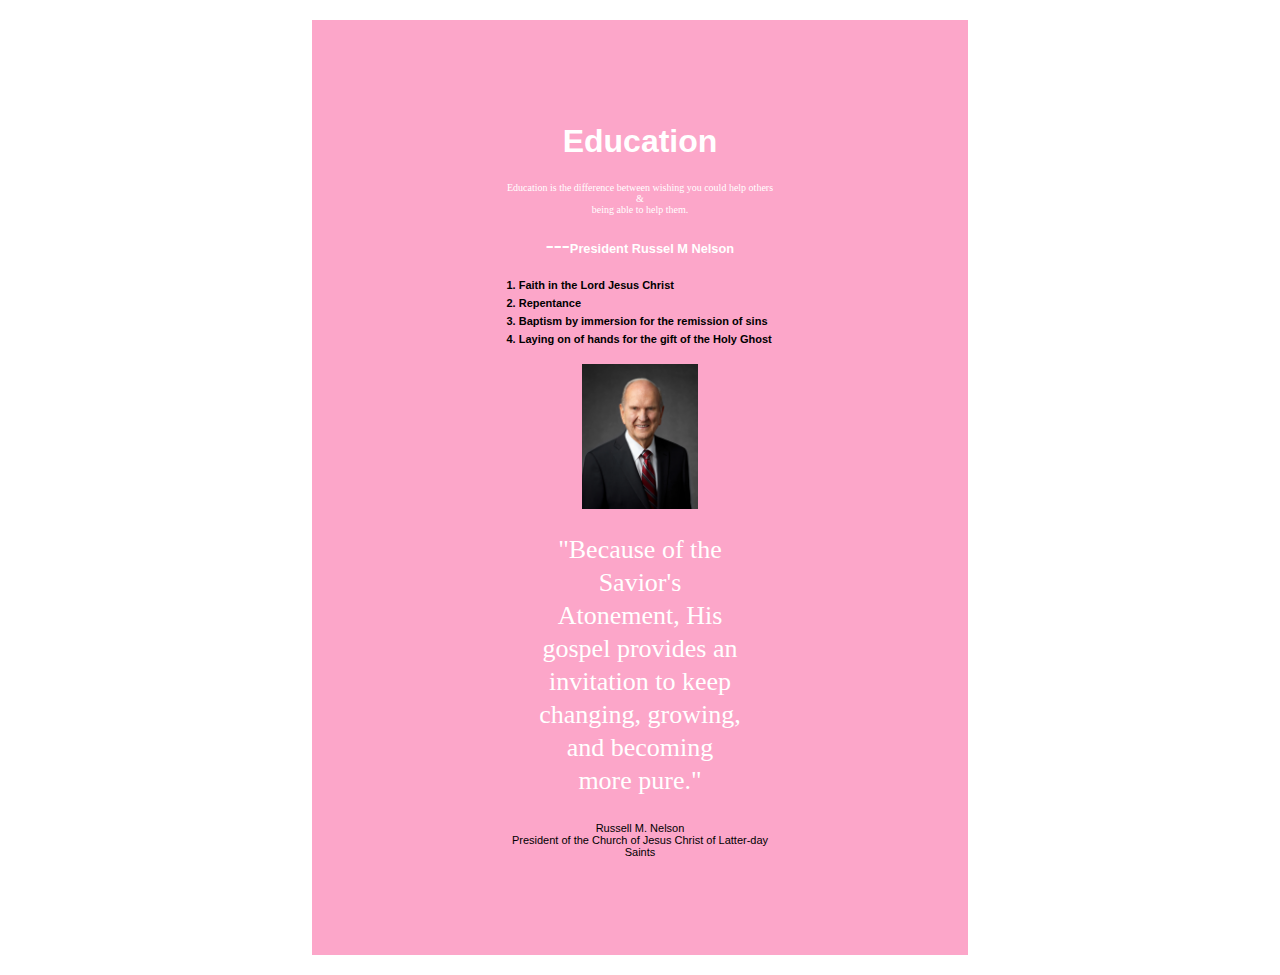
<file: aboutme/byui.html>
<!DOCTYPE html>
<html>
<head>
    <title>BYUI</title>
    <link rel="stylesheet" href="styles/styles.css">
</head>
<body>
    <main>
      <section>
        <h1>Education</h1>
        <div class="content">
          <p class="small_p">Education is the difference between wishing you could help others &</p>
          <p class="small_p">being able to help them.</p>
          <h4><span class="sp_big">---</span>President Russel M Nelson</h4>
          <ol class="numbered-list">
            <li>Faith in the Lord Jesus Christ</li>
            <li>Repentance</li>
            <li>Baptism by immersion for the remission of sins</li>
            <li>Laying on of hands for the gift of the Holy Ghost</li>
          </ol>
          <img src="styles/President.webp" alt="President" >
          <div class="p_padding">
            <p class = "big_p">"Because of the Savior's Atonement, His gospel provides an invitation to keep changing, growing, and becoming more pure."</p>
          </div>
          <div class="footer">
            <span>Russell M. Nelson</span><br>
            <span>President of the Church of Jesus Christ of Latter-day Saints</span>
          </div>
        </div>
      </section>
    </main>
</body>
</html>
</file>
<file: positionstyles.css>
/* CSS - Name: "positionstyles.css" */
/* Activity 1 styles */
.content1 {
  /* This is the parent of the activity 1 boxes. */

}
.red1 { 
  width: 100px; 
  height: 100px; 
  background-color: red; 

} 
.green1 {
  width: 100px; 
  height: 100px; 
  background-color: green; 

} 
.yellow1 {
  width: 100px; 
  height: 100px; 
  background-color: gold; 
} 
.blue1 {
  width: 100px; 
  height: 100px; 
  background-color: blue; 
} 
/* Activity 2 styles */ 
.content2 {
  /* This is the parent of the activity 2 boxes. */
}
.red2 {
  width: 100px; 
  height: 100px; 
  background-color: red; 
} 
.green2 { 
  width: 100px; 
  height: 100px; 
  background-color: green; 
} 
.yellow2 {
  width: 100px; 
  height: 100px; 
  background-color: gold; 
} 
.blue2 {
  width: 100px; 
  height: 100px; 
  background-color: blue; 
} 
/* Activity 3 styles */ 
.content3 {
  /* This is the parent of the activity 3 boxes. */
}
.red3 {
  width: 100px; 
  height: 100px; 
  background-color: red; 
} 
.green3 {
  width: 100px; 
  height: 100px; 
  background-color: green;
} 
.yellow3 {
  width: 100px; 
  height: 100px; 
  background-color: gold; 
} 
.blue3 {
  width: 100px;
  height: 100px; 
  background-color: blue; 
} 
/* Activity 4 styles */ 
.content4 {
  /* This is the parent of the activity 4 boxes. */
  height: 400px;
}
.red4 {
  width: 100px; 
  height: 100px; 
  background-color: red; 
} 
.green4 {
  width: 100px; 
  height: 100px; 
  background-color: green; 
} 
.yellow4 {
  width: 100px; 
  height: 100px; 
  background-color: gold; 
} 
.blue4 {
  width: 100px; 
  height: 100px; 
  background-color: blue; 
} 
/* Activity 5 styles */ 
.content5 {
  /* This is the parent of the activity 5 boxes. */
  height: 400px;
}
.red5 { 
  width: 100px; 
  height: 100px; 
  background-color: red; 
} 
.green5 { 
  width: 100px; 
  height: 100px; 
  background-color: green; 

} 
.yellow5 {
  width: 100px; 
  height: 100px; 
  background-color: gold; 

} 
.blue5 {
  width: 100px; 
  height: 100px; 
  background-color: blue; 
} 
/* Activity 6 styles */ 
.content6 {
  /* This is the parent of the activity 6 boxes. */
}
.red6 {
  width: 100px; 
  height: 100px; 
  background-color: red; 
} 
.green6 {
  width: 100px; 
  height: 100px; 
  background-color: green; 
} 
.yellow6 {
  width: 100px; 
  height: 100px; 
  background-color: gold; 
} 
.blue6 {
  width: 100px; 
  height: 100px; 
  background-color: blue; 
} 


/* Do not make any changes below here */
.activity {
  width: 70%; 
  margin: 20px auto; 
  font-family: Arial, sans-serif; 
  border: 1px solid black; 
  padding: 10px; 
  clear:both; 
  overflow: auto;
} 

.hint {
  border: 1px solid grey;
  background: #e0e0e0;
  padding: .5em;
  position: relative;
  margin: 1em 0;
}
.hint h3 {
  margin: 0;
}
.hint:hover {
  background: #d0d0d0;
}
.hint > div {
  display: none;
}

.hint input[type=checkbox] {
  position: absolute;
  width: 100%;
  height: 100%;
  opacity: 0;
  z-index: 1;
  cursor: pointer;
}

.hint input[type=checkbox]:checked ~ div {
  display: block;
}

.hint i {
  position: absolute;
  transform: translate(-6px, 0);
  margin-top: 16px;
  right: 10px;
  top: -3px;
}
.hint i:before, .hint i:after {
  content: "";
  position: absolute;
  background-color: black;
  width: 3px;
  height: 9px;
}
.hint i:before {
  transform: translate(2px, 0) rotate(45deg);
}
.hint i:after {
  transform: translate(-2px, 0) rotate(-45deg);
}

.hint input[type=checkbox]:checked ~ i:before {
  transform: translate(-2px, 0) rotate(45deg);
}
.hint input[type=checkbox]:checked ~ i:after {
  transform: translate(2px, 0) rotate(-45deg);
}
.hint a {
  position: relative;
  z-index: 1;
}
</file>
<file: Before/styles/challenge.css>
.image-container {
    position: relative;
    border: 2px;
    border-style: dashed;

    display: block;
    overflow: hidden;
    height: 10em;
  }
.text-inside-image{
        position: absolute;
        top: 20%;
        right: 10%;
        font-size: 3em;
        border: 2px;
        border-style: dashed;
        font-family: system-ui;
        font-weight: bolder;
}
</file>
<file: wwr/styles/style.css>
@import url('https://fonts.googleapis.com/css2?family=Roboto&family=Rock+Salt&display=swap');
:root {
    --primary-100: #F2C94C;
    --primary-200: #d1ac2d;
    --primary-300: #886b00;
    --accent-100: #FF6F91;
    --accent-200: #92003a;
    --text-100: #FFFFFF;
    --text-200: #e0e0e0;
    --bg-100: #365A46;
    --bg-200: #476c57;
    --bg-300: #618771;
}
body {
  background-color: var(--bg-300);
  font-family: Raleway, Arial, sans-serif;
  font-size: 2em;
  margin: 0;
  padding: 0;
  color: white
}
header{
  background-color: var(--bg-300);
}
nav, a{
  background-color: var(--bg-300);
  padding: 20px;
  text-align: left;
  color: var(--text-100);
  text-decoration: none;
}
h2 {
  margin: 0;
}
footer{
  background-color: var(--bg-100);
  color: white;
  margin-bottom: 15px;
  padding: 30px
}
footer a{
  background-color: var(--bg-100);
  margin: 0;
  padding: 0;
  
}
footer ul{
  list-style: none;
}
.home-title {
  font-family: 'Rock Salt', 'Bradley Hand', sans-serif;
  font-size: 1em;
  margin-top: 10px;
  text-align: center;
}
#banner-box{
  text-align: center;
}
.banner{
  border-right: 0px;
  border-left: 0px;
  border-top: 0px;
  border-bottom: 2px;
  border-style: solid;
  border-color: var(--bg-300);
}
.book, .join{
  font-size: 0.6em;
  margin: 50px 0;
}
.jobo{
    color: #F2C94C;
    border-color: var(--text-100);
    border: 2px;
    border-style: solid;
    border-radius: 10px;
}
.jobo:hover{
    background-color: var(--bg-200);
    color: var(--text-100);
    text-decoration: none;
}
.icon{
  margin: 100px 0;

}
.border{
  border: 10px;
  border-style: solid;
  border-color: var(--primary-200);
}
.space_block{
  margin: 80px 0;
  height: 800px;
  background-color: var(--primary-200);
}
.product-image{
  display: block;
  margin-right: auto;
  width: 50%;
}
.mountain{
  margin: 100px 0px 100px 0px;
}
.rafting{
  text-align: center;
  background-color: var(--bg-100);
  color: white;
  padding: 30px 0;
  margin: 250px 0 250px 0;
  
}
</file>
<file: Before/wwr/styles/style.css>
@import url('https://fonts.googleapis.com/css2?family=Roboto&family=Rock+Salt&display=swap');
:root {
    --primary-100: #F2C94C;
    --primary-200: #d1ac2d;
    --primary-300: #886b00;
    --accent-100: #FF6F91;
    --accent-200: #92003a;
    --text-100: #FFFFFF;
    --text-200: #e0e0e0;
    --bg-100: #365A46;
    --bg-200: #476c57;
    --bg-300: #618771;
}
body {
  background-color: var(--bg-300);
  font-family: Raleway, Arial, sans-serif;
  font-size: 2em;
  margin: 0;
  padding: 0;
  color: white
}
header{
  background-color: var(--bg-300);
}
nav, a{
  background-color: var(--bg-300);
  padding: 20px;
  text-align: left;
  color: var(--text-100);
  text-decoration: none;
}
h2 {
  margin: 0;
}
footer{
  background-color: var(--bg-100);
  color: white;
  margin-bottom: 15px;
  padding: 30px
}
footer a{
  background-color: var(--bg-100);
  margin: 0;
  padding: 0;
  
}
footer ul{
  list-style: none;
}
.home-title {
  font-family: 'Rock Salt', 'Bradley Hand', sans-serif;
  font-size: 1em;
  margin-top: 10px;
  text-align: center;
}
#banner-box{
  display: grid;
  grid-template-columns: 1fr 3fr 1fr;
  text-align: center;
  margin-top: -100px;

}
.banner{
  border-right: 0px;
  border-left: 0px;
  border-top: 0px;
  border-bottom: 2px;
  border-style: solid;
  border-color: var(--bg-300);
  grid-column: 1/4;
  grid-row: 1/3;
  margin-top: 100px;
  z-index: -1;
}
.paragraph{
  color: white;
}
.book, .join{
  font-size: 0.6em;
  margin: 50px 0;
}
.jobo{
    color: #F2C94C;
    border-color: var(--text-100);
    border: 2px;
    border-style: solid;
    border-radius: 10px;
}
.jobo:hover{
    background-color: var(--bg-200);
    color: var(--text-100);
    text-decoration: none;
}
.icon{
  margin: 100px 0;

}
.border{
  border: 10px;
  border-style: solid;
  border-color: var(--primary-200);
}
.space_block{
  margin: 80px 0;
  height: 800px;
  background-color: var(--primary-200);
}
.product-image{
  display: block;
  margin-right: auto;
  width: 50%;
}
.mountain{
  margin: 100px 0px 100px 0px;
}
.rafting{
  text-align: center;
  background-color: var(--bg-100);
  color: white;
  padding: 30px 0;
  margin: 250px 0 250px 0; 
}
.header-grid{
  display: grid;
  grid-template-columns: 200px auto;
}
.nav-flex{
  display: flex;
  justify-content: space-around;
}
#link_logo{
  padding-top: 5px;
  justify-self: center;
  align-self: center;
}
</file>
<file: aboutme/styles/styles.css>
body {
  text-align: center;
  font-family: Arial;
}
main{
  width: 48%;
  height: 100%;
  background-color: rgb(252, 166, 201);
  margin: 20px auto;
  padding: 25px;
  padding-top: 10px;
  align-content: center;
  height: 100%;
  min-height: 100vh;
  text-align: center;
}
ol{
  color: black;
  text-align: left;
  padding-left:0; list-style-position:inside;
}
li{
  font-weight: bold;
  font-size: 11px;
  padding: 3px;
}
h1{
  color: white;
  text-align: center;
  transition: color 0.3s;
  font-size: xx-large;
}
h1:hover{
  color: black;
}
h2{
  color: white;
}
h4{
  color: white;
  transition: color 0.3s;
  display: block;
  font-size: .8em;
}
p {
  margin: 50px auto;
  margin: 0;
  color: white;
  font-family: 'Times New Roman', Times, serif;
}
img {
  height: 145px;
  width: auto;
  padding-top:0;
}
footer p {
font-size: 20px;
margin: 20px auto;
color: black;
}
.content{
  margin: auto;
  width: 45%;
}
.sp_big{
  font-size: 24px;
  font-family: 'Times New Roman', Times, serif;
}
.footer{
  font-size: 11px;
}
.small_p{
  font-size: 10px;
}
.big_p{
  font-size: 26px;
}
a {
  font-size: 1.5em;
}
.p_padding{
  padding-left: 35px;
  padding-right: 35px;
  padding-top: 20px;
  padding-bottom: 25px;
  line-height:33px;
}
</file>
